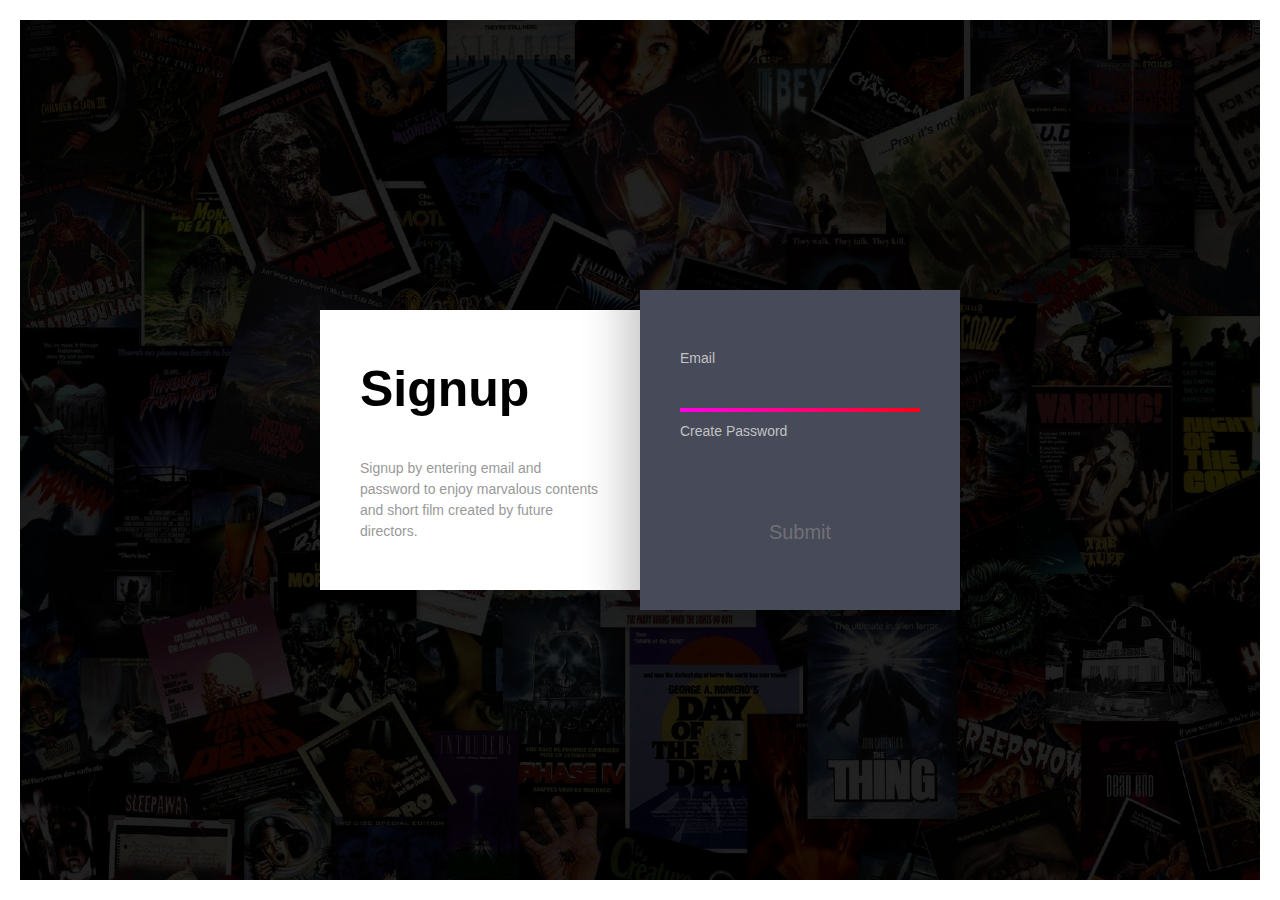
<file: signup.html>
<!doctype html>

<html lang="en">
<head>
  <meta charset="utf-8">

  <meta name="description" content="The HTML5 Herald">
  <meta name="author" content="SitePoint">

  <link rel="stylesheet" href="signup.css">

</head>

<body>
    <div class="page">

        <div class="container">
          <div class="left">
            <div class="login">Signup</div>
            <div class="eula">Signup by entering email and password to enjoy marvalous contents and short film created by future directors.</div>
          </div>
          <div class="right">
            <svg viewBox="0 0 320 300">
              <defs>
                <linearGradient
                                inkscape:collect="always"
                                id="linearGradient"
                                x1="13"
                                y1="193.49992"
                                x2="307"
                                y2="193.49992"
                                gradientUnits="userSpaceOnUse">
                  <stop
                        style="stop-color:#ff00ff;"
                        offset="0"
                        id="stop876" />
                  <stop
                        style="stop-color:#ff0000;"
                        offset="1"
                        id="stop878" />
                </linearGradient>
              </defs>
              <path d="m 40,120.00016 239.99984,-3.2e-4 c 0,0 24.99263,0.79932 25.00016,35.00016 0.008,34.20084 -25.00016,35 -25.00016,35 h -239.99984 c 0,-0.0205 -25,4.01348 -25,38.5 0,34.48652 25,38.5 25,38.5 h 215 c 0,0 20,-0.99604 20,-25 0,-24.00396 -20,-25 -20,-25 h -190 c 0,0 -20,1.71033 -20,25 0,24.00396 20,25 20,25 h 168.57143" />
            </svg>
            <div class="form">
              <label for="email">Email</label>
              <input type="email" id="email">
              <label for="password">Create Password</label>
              <input type="password" id="password">
              <input type="submit" id="submit" value="Submit">
            </div>
          </div>
        </div>
      </div>
      
  <script src="signup.js"></script>
</body>
</html>
</file>
<file: signup.css>
@import url('https://rsms.me/inter/inter-ui.css');
::selection {
  background: #2D2F36;
}
::-webkit-selection {
  background: #2D2F36;
}
::-moz-selection {
  background: #2D2F36;
}

.bg-img{
    z-index: -1;
}
body {
  background: white;
  font-family: 'Inter UI', sans-serif;
  margin: 0;
  padding: 20px;
}

.page {
  background-image: url(img/3658597\ \(1\).jpg);
  display: flex;
  flex-direction: column;
  height: calc(100% - 40px);
  position: absolute;
  place-content: center;
  width: calc(100% - 40px);
}
@media (max-width: 767px) {
  .page {
    height: auto;
    margin-bottom: 20px;
    padding-bottom: 20px;
  }
}
.container {
  display: flex;
  height: 320px;
  margin: 0 auto;
  width: 640px;
}
@media (max-width: 767px) {
  .container {
    flex-direction: column;
    height: 630px;
    width: 320px;
  }
}
.left {
  background: white;
  height: calc(100% - 40px);
  top: 20px;
  position: relative;
  width: 50%;
}
@media (max-width: 767px) {
  .left {
    height: 100%;
    left: 20px;
    width: calc(100% - 40px);
    max-height: 270px;
  }
}
.login {
  font-size: 50px;
  font-weight: 900;
  margin: 50px 40px 40px;
}
.eula {
  color: #999;
  font-size: 14px;
  line-height: 1.5;
  margin: 40px;
  margin-top: 10x;
}
.right {
  background: #474A59;
  box-shadow: 0px 0px 40px 16px rgba(0,0,0,0.22);
  color: #F1F1F2;
  position: relative;
  width: 50%;
}
@media (max-width: 767px) {
  .right {
    flex-shrink: 0;
    height: 100%;
    width: 100%;
    max-height: 350px;
  }
}
svg {
  position: absolute;
  width: 320px;
}
path {
  fill: none;
  stroke: url(#linearGradient);;
  stroke-width: 4;
  stroke-dasharray: 240 1386;
}
.form {
  margin: 40px;
  position: absolute;
}
label {
  color:  #c2c2c5;
  display: block;
  font-size: 14px;
  height: 16px;
  margin-top: 20px;
  margin-bottom: 5px;
}
input {
  background: transparent;
  border: 0;
  color: #f2f2f2;
  font-size: 20px;
  height: 30px;
  line-height: 30px;
  outline: none !important;
  width: 100%;
}
input::-moz-focus-inner { 
  border: 0; 
}
#submit {
  color: #707075;
  margin-top: 40px;
  transition: color 300ms;
}
#submit:focus {
  color: #f2f2f2;
}
#submit:active {
  color: #d0d0d2;
}
</file>
